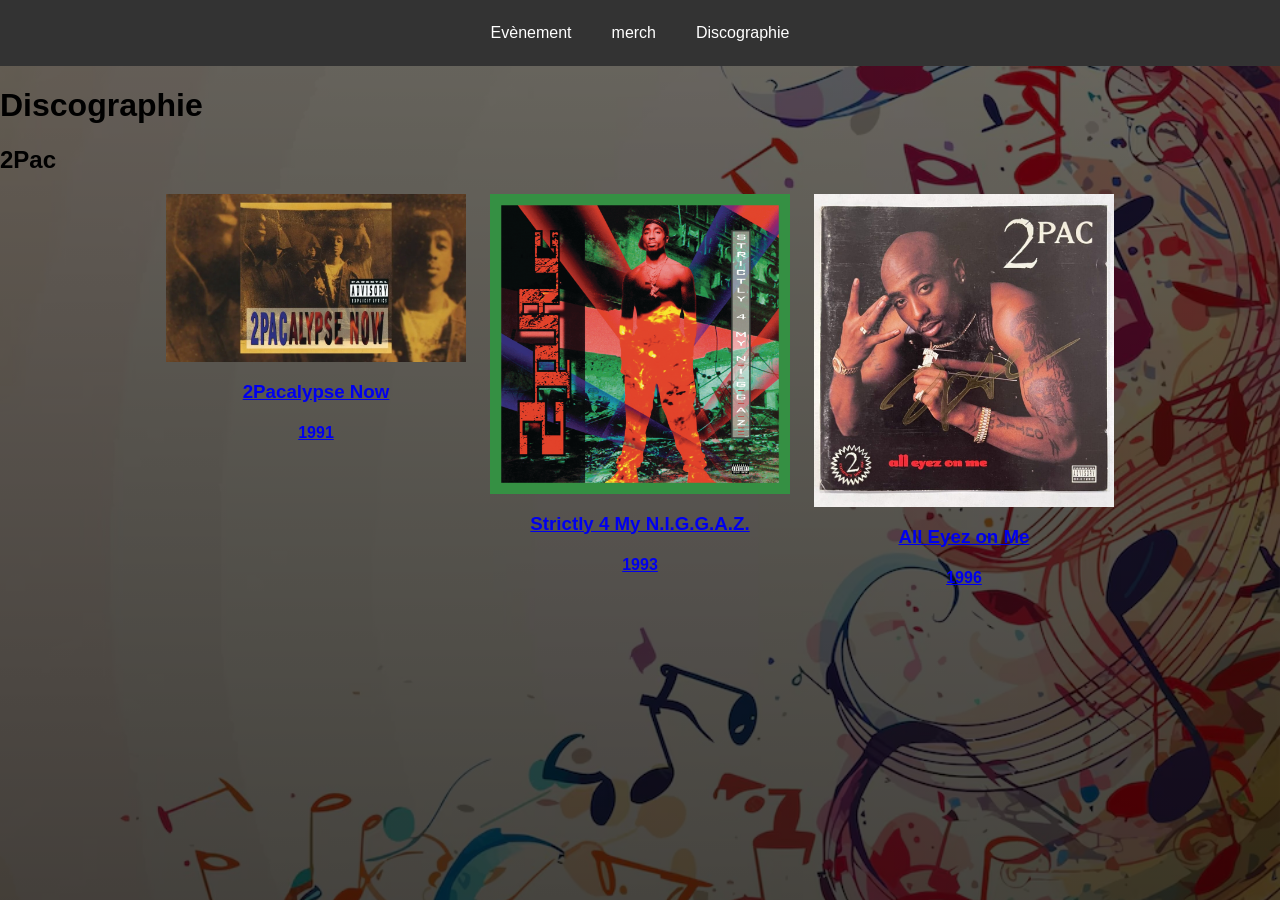
<file: index.html>
<!DOCTYPE html>
<html lang="en">
<head>
    <meta charset="UTF-8">
    <meta name="viewport" content="width=device-width, initial-scale=1.0">
    <title>Dossiers musicales</title>
    <link rel="stylesheet" href="style.css">
    
</head>
<body>
     <header>
        <nav>
            <ul>
                <li><a href="https://www.radiofrance.fr/francemusique/evenements">Evènement</a></li>
                <li><a href="https://fr.wikipedia.org/wiki/Wikip%C3%A9dia:Accueil_principal">merch</a></li>
                <li><a href="">Discographie</a></li>
            </ul>
        </nav>
    </header>

    <main>
        <h1>Discographie</h1>
        <h2>2Pac</h2>
        <section class="albums">
            <article>
                <a href="2Pacalypsenow.html">
                <img width="300" src="2Pacalypse Now.webp" alt="">
                <div>
                    <h3>2Pacalypse Now</h3>
                    <h4>1991</h4>
                </div>
                </a>
            </article>
            <article>
                <a href="strictly4My%20N.I.G.G.A.Z.html">
                <img width="300" src="Strictly 4 My N.I.G.G.A.Z..png" alt="">
                <div>
                    <h3>Strictly 4 My N.I.G.G.A.Z.</h3>
                    <h4>1993</h4>
                </div>
                </a>
            </article>
            <article>
                <a href="AllEyezonMe.html">
                <img width="300" src="All Eyez on Me.jpg" alt="">
                <div>
                    <h3>All Eyez on Me</h3>
                    <h4>1996</h4>
                </div>
                </a>
            </article>
        </section>
    </main>
</body>
</html>
</file>
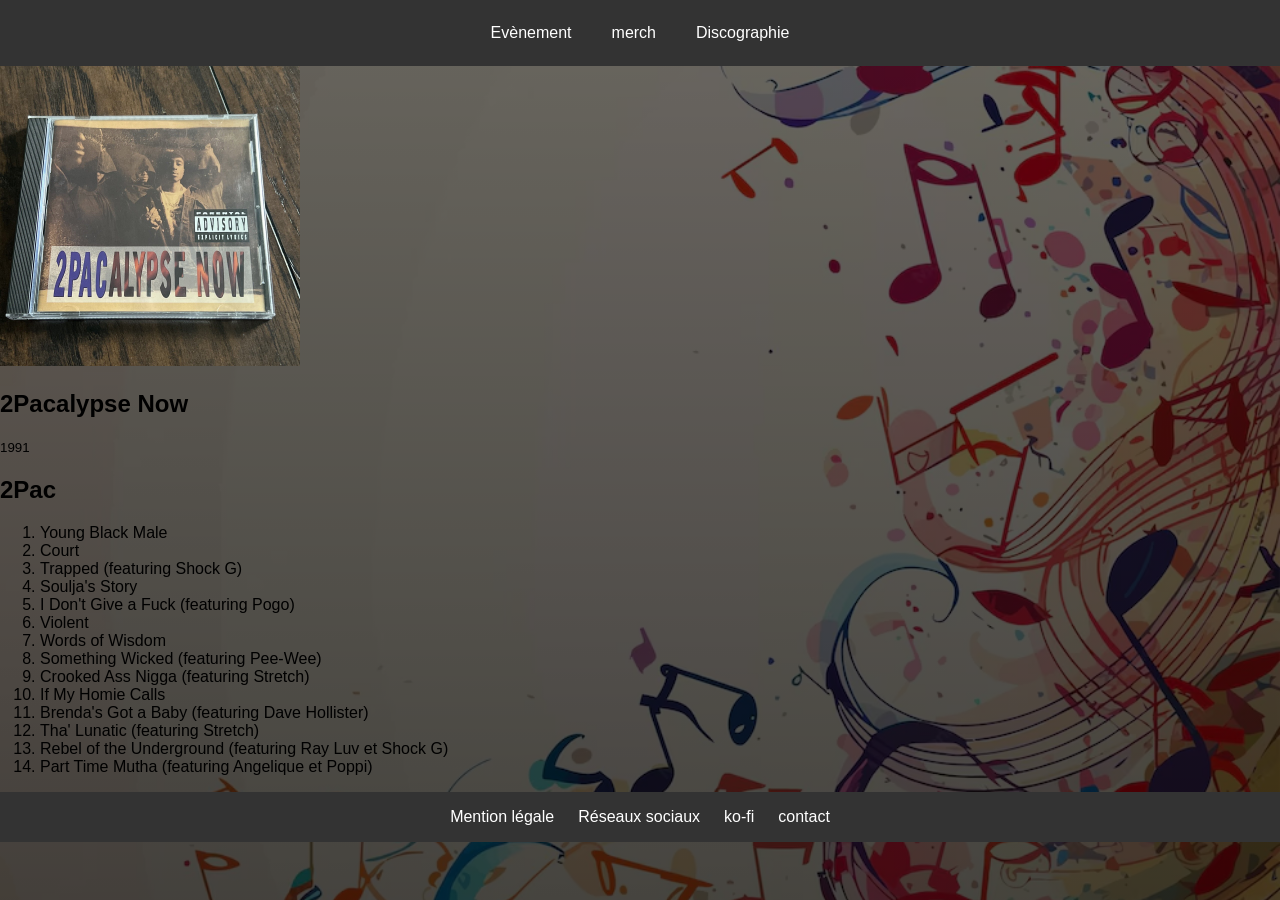
<file: 2Pacalypsenow.html>
<!DOCTYPE html>
<html lang="fr">
<head>
    <meta charset="UTF-8">
    <meta name="viewport" content="width=device-width, initial-scale=1.0">
    <title>2PAC</title>
    <link rel="stylesheet" href="style.css">
</head>
<body>
    <header>
        <nav>
            <ul>
                <li><a href="https://www.radiofrance.fr/francemusique/evenements">Evènement</a></li>
                <li><a href="https://fr.wikipedia.org/wiki/Wikip%C3%A9dia:Accueil_principal">merch</a></li>
                <li><a href="index.html">Discographie</a></li>
            </ul>
        </nav>
    </header>
    <main>
        <section>
            <div>
                <img width="300" src="s-l1200.jpg" alt="">
                <p></p>
            </div
            <div>
                <h1>2Pacalypse Now</h1>
                <small>1991</small>
                <h2>2Pac</h2>
                <ol>
                    <li>Young Black Male</li>
                        <audio src=""></audio>
                    <li>Court  </li>
                    <li>Trapped (featuring Shock G)</li>
                    <li>Soulja's Story</li>
                    <li>I Don't Give a Fuck (featuring Pogo)</li>
                    <li>Violent</li>
                    <li>Words of Wisdom</li>
                    <li>Something Wicked (featuring Pee-Wee)</li>
                    <li>Crooked Ass Nigga (featuring Stretch)</li>
                    <li>If My Homie Calls</li>
                    <li>Brenda's Got a Baby (featuring Dave Hollister)</li>
                    <li>Tha' Lunatic (featuring Stretch)</li>
                    <li>Rebel of the Underground (featuring Ray Luv et Shock G)</li>
                    <li>Part Time Mutha (featuring Angelique et Poppi)</li>
                </ol>
            </div>
        </section>
    </main>
    <footer>
        <nav>
            <ul>
                <li>Mention légale</li>
                <li>Réseaux sociaux</li>
                <li>ko-fi</li>
                <li>contact</li>
            </ul>
        </nav>
    </footer>

</body>
</html>
</file>
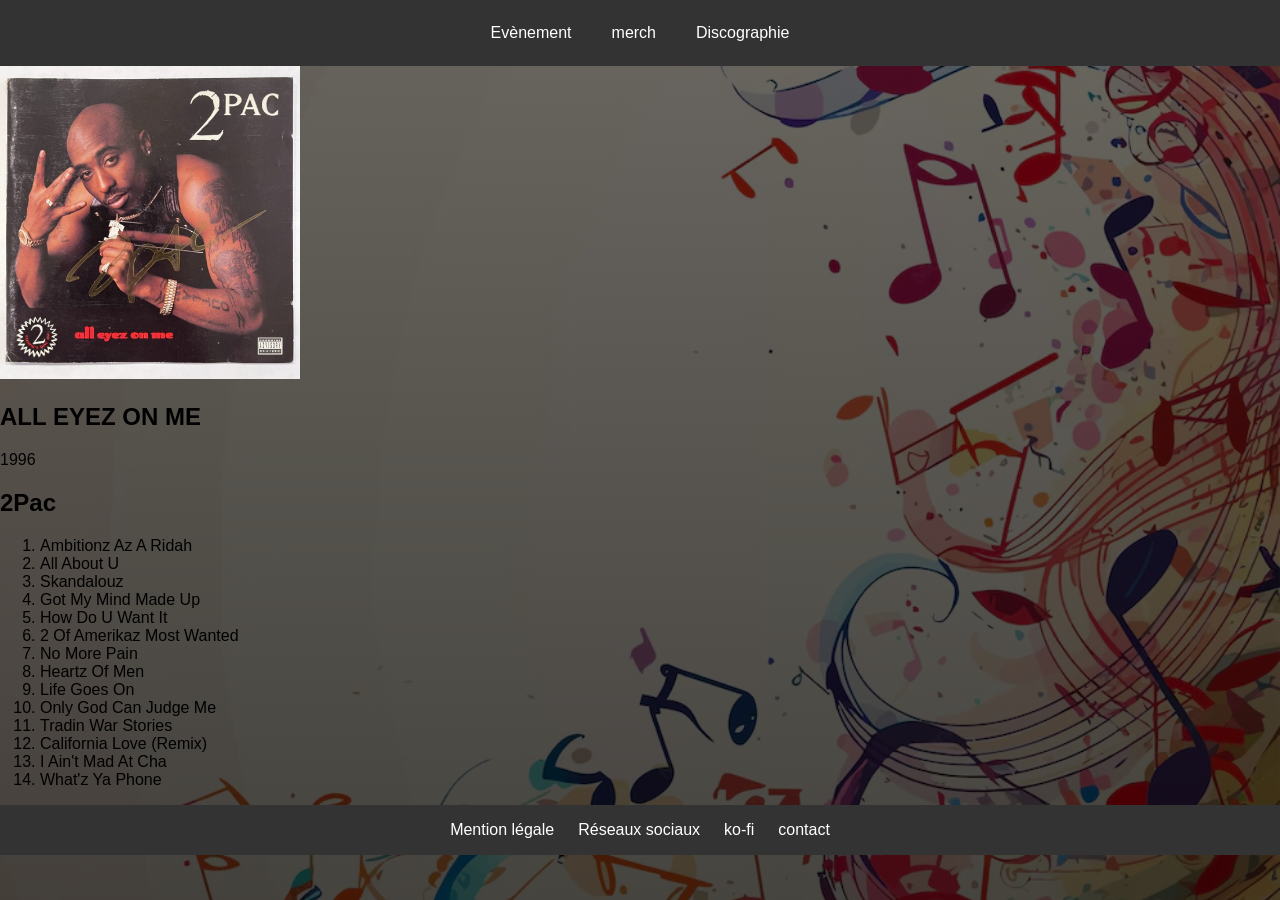
<file: AllEyezonMe.html>
<!DOCTYPE html>
<html lang="fr">
<head>
    <meta charset="UTF-8">
    <meta name="viewport" content="width=device-width, initial-scale=1.0">
    <title>2PAC</title>
    <link rel="stylesheet" href="style.css">
</head>
<body>
    <header>
        <nav>
            <ul>
                <li><a href="https://www.radiofrance.fr/francemusique/evenements">Evènement</a></li>
                <li><a href="https://fr.wikipedia.org/wiki/Wikip%C3%A9dia:Accueil_principal">merch</a></li>
                <li><a href="index.html">Discographie</a></li>
            </ul>
        </nav>
    </header>
    <main>
        <section>
            <div>
                <img width="300" src="All Eyez on Me.jpg" alt="">
                <p></p>
            </div>
            <div>
                <h1>ALL EYEZ ON ME</h1
                <small>1996</small>
                <h2>2Pac</h2>
                <ol>
                    <li>Ambitionz Az A Ridah</li>
                    <li>All About U</li>
                    <li>Skandalouz</li>
                    <li>Got My Mind Made Up</li>
                    <li>How Do U Want It</li>
                    <li>2 Of Amerikaz Most Wanted</li>
                    <li>No More Pain</li>
                    <li>Heartz Of Men</li>
                    <li>Life Goes On</li>
                    <li>Only God Can Judge Me</li>
                    <li>Tradin War Stories</li>
                    <li>California Love (Remix)</li>
                    <li>I Ain't Mad At Cha</li>
                    <li>What'z Ya Phone</li>
                </ol>
            </div>
        </section>
    </main>
    <footer>
        <nav>
            <ul>
                <li>Mention légale</li>
                <li>Réseaux sociaux</li>
                <li>ko-fi</li>
                <li>contact</li>
            </ul>
        </nav>
    </footer>

</body>
</html>
</file>
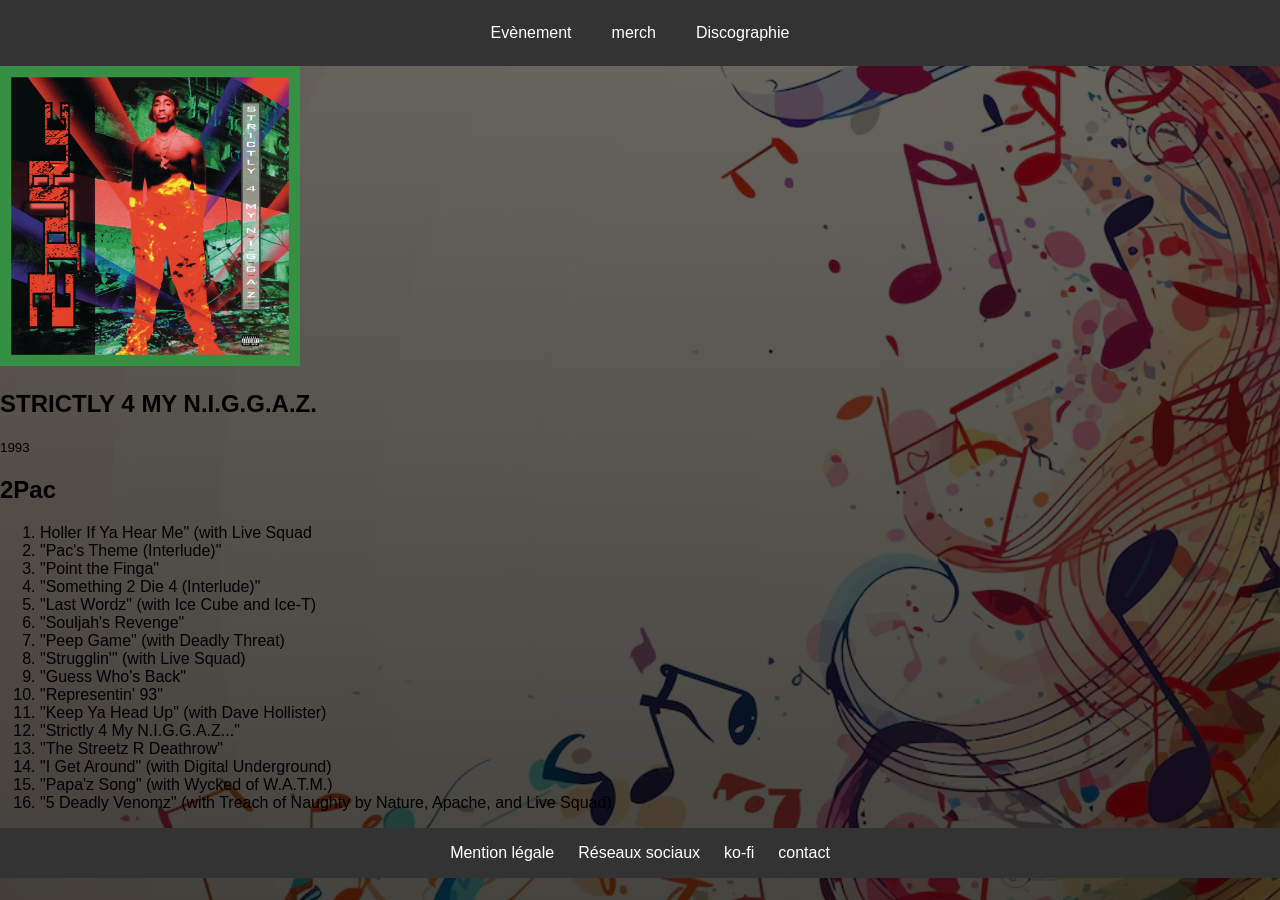
<file: Strictly4My N.I.G.G.A.Z.html>
<!DOCTYPE html>
<html lang="fr">
<head>
    <meta charset="UTF-8">
    <meta name="viewport" content="width=device-width, initial-scale=1.0">
    <title>2PAC</title>
    <link rel="stylesheet" href="style.css">
</head>
<body>
    <header>
        <nav>
            <ul>
                <li><a href="https://www.radiofrance.fr/francemusique/evenements">Evènement</a></li>
                <li><a href="https://fr.wikipedia.org/wiki/Wikip%C3%A9dia:Accueil_principal">merch</a></li>
                <li><a href="index.html">Discographie</a></li>
            </ul>
        </nav>
    </header>
    <main>
        <section>
            <div>
                <img width="300" src="Strictly 4 My N.I.G.G.A.Z..png" alt="">
                <p></p>
            </div>
            <div>
                <h1>STRICTLY 4 MY N.I.G.G.A.Z.</h1>
                <small>1993</small>
                <h2>2Pac</h2>
                <ol>
                    <li>Holler If Ya Hear Me" (with Live Squad</li>
                    <li>"Pac's Theme (Interlude)"</li>
                    <li>"Point the Finga"</li>
                    <li>"Something 2 Die 4 (Interlude)"</li>
                    <li>"Last Wordz" (with Ice Cube and Ice-T)</li>
                    <li>"Souljah's Revenge"</li>
                    <li>"Peep Game" (with Deadly Threat)</li>
                    <li>"Strugglin'" (with Live Squad)</li>
                    <li>"Guess Who's Back"</li>
                    <li>"Representin' 93"</li>
                    <li>"Keep Ya Head Up" (with Dave Hollister)</li>
                    <li>"Strictly 4 My N.I.G.G.A.Z..."</li>
                    <li>"The Streetz R Deathrow"</li>
                    <li>"I Get Around" (with Digital Underground)</li>
                    <li>"Papa'z Song" (with Wycked of W.A.T.M.)</li>
                    <li>"5 Deadly Venomz" (with Treach of Naughty by Nature, Apache, and Live Squad)</li>
                </ol>
            </div>
        </section>
    </main>
    <footer>
        <nav>
            <ul>
                <li>Mention légale</li>
                <li>Réseaux sociaux</li>
                <li>ko-fi</li>
                <li>contact</li>
            </ul>
        </nav>
    </footer>

</body>
</html>
</file>
<file: style.css>
body {
    min-height: 100vh;
    margin: 0;
    font-family: Arial, sans-serif;
    background-image:
        linear-gradient(rgba(0, 0, 0, 0.58), rgba(0, 0, 0, 0.72)),
        url("web.avif");
    background-position: center;
    background-size: cover;
    background-attachment: fixed;
    background-color: #171717;
}

header {
    background-color: #333;
    color: #fff;
    text-align: center;
}

header ul {
    display: flex;
    flex-wrap: wrap;
    justify-content: center;
    gap: 1.5rem;
    list-style: none;
    margin: 0;
    padding: 1rem;
}

header a {
    display: block;
    padding: 0.5rem;
    color: #fff;
    text-decoration: none;
}

nav a:hover {
    background-color: #555;
}

.albums {
    display: flex;
    justify-content: center;
    gap: 1.5rem;
    overflow-x: auto;
}

.albums article {
    flex: 0 0 300px;
    text-align: center;
}

.albums img {
    display: block;
    width: 100%;
    height: auto;
}


footer {
    background-color: #333;
    color: #fff;
    text-align: center;
    padding: 1rem;
}
/* Faire un lien avec la mention légale et la politique de confidentialité dans le */
footer ul {
    display: flex;
    flex-wrap: wrap;
    justify-content: center;
    gap: 1.5rem;
    list-style: none;
    margin: 0;
    padding: 0;
}
</file>
